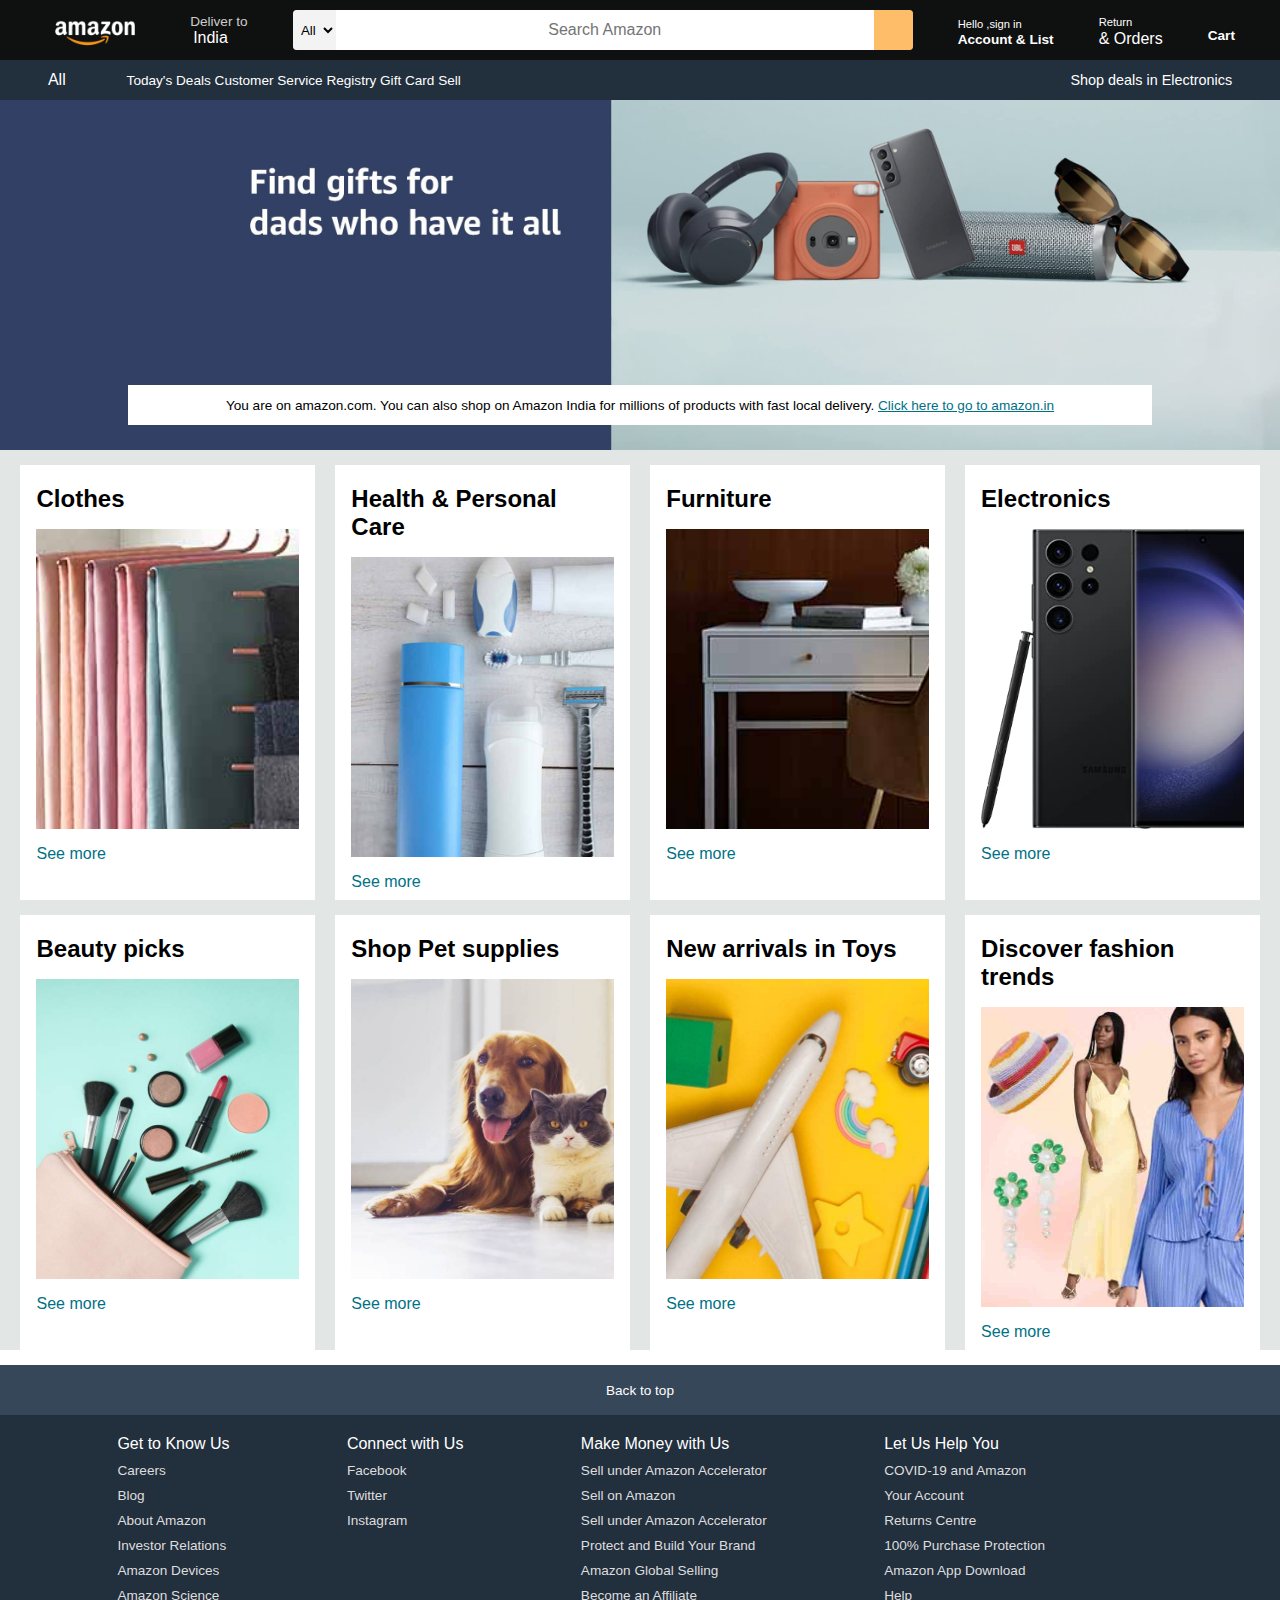
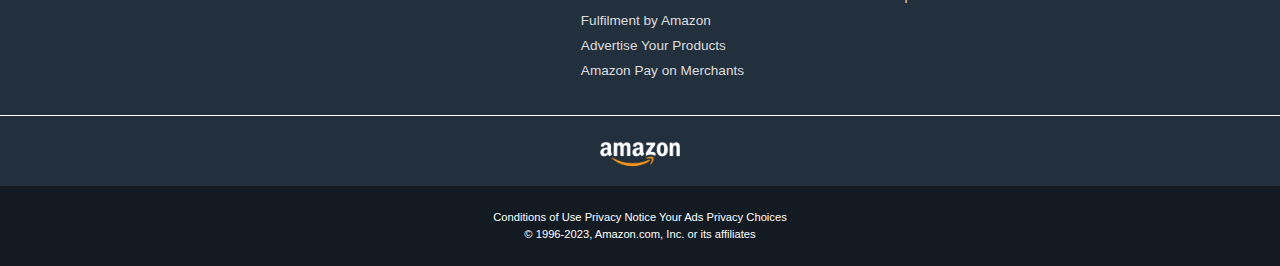
<file: amazon landingpage website/index.html>
<!DOCTYPE html>
<html lang="en">
  <head>
    <meta charset="UTF-8" />
    <meta name="viewport" content="width=device-width, initial-scale=1.0" />
    <title>Amanone Clone</title>
    <!-- font awesome cdn link -->
    <link
      rel="stylesheet"
      href="https://cdnjs.cloudflare.com/ajax/libs/font-awesome/6.4.0/css/all.min.css"
      integrity="sha512-iecdLmaskl7CVkqkXNQ/ZH/XLlvWZOJyj7Yy7tcenmpD1ypASozpmT/E0iPtmFIB46ZmdtAc9eNBvH0H/ZpiBw=="
      crossorigin="anonymous"
      referrerpolicy="no-referrer"
    />

    <!-- self css file in folder External css file writing by self -->
    <link rel="stylesheet" href="Style.css" />
  </head>
  <body>
    <header>
      <!-- Box1 -->
      <div class="navbar">
        <!-- AMMAZON LOGO -->
        <div class="nav-logo border">
          <div class="logo"></div>
        </div>

        <!-- BOX2  DELIVER font icon and message  -->
        <div class="nav-address  border"  b>
          <p class="add-first">Deliver to</p>
          <div class="add-icon">
            <i class="fa-sharp fa-solid fa-location-dot"></i>
            <p class="add-second">India</p>
          </div>
        </div>

        <!-- Box3  SEarch bar -->
        <div class="nav-search">
          <select class="search-select">
            <option>All</option>
          </select>
          <input placeholder="Search Amazon" class="search-input" />
          <div class="search-icon">
            <i class="fa-solid fa-magnifying-glass"></i>
          </div>
        </div>

        <!-- BOX 4 -->
        <div class="nav-signin border">
          <p><span>Hello ,sign in</span></p>
          <p class="nav-second">Account & List</p>
        </div>

        <div class="nav-return border">
          <p><span>Return</span></p>
          <p class="nav-third">& Orders</p>
        </div>

        <!-- Box 5 -->
        <div class="nav-cart border">
          <i class="fa-solid fa-cart-shopping"></i>
          Cart
        </div>
      </div>

      <!-- panel -->
      <div class="panel">
        <div class="panel-all">
          <i class="fa-solid fa-bars"></i>
          All
        </div>
        <div class="panel-ops">
          <p>Today's Deals</p>
          <p>Customer Service</p>
          <p>Registry</p>
          <p>Gift Card</p>
          <p>Sell</p>
        </div>
        <div class="panel-deals">Shop deals in Electronics</div>
      </div>
    </header>

    <!-- hero Section -->
    <div class="hero-section">
      <div class="hero-msg">
        <p>
          You are on amazon.com. You can also shop on Amazon India for millions
          of products with fast local delivery.
          <a href=""> Click here to go to amazon.in</a>
        </p>
      </div>
    </div>

    <!-- Dispaly product -->

    <div class="shop-section">
      <div class=" box">
        <div class="box-content">
          <h2>Clothes</h2>
          <div
            class="box-img"
            style="background-image: url('image/box1_image.jpg')"
          ></div>
          <p>See more</p>
        </div>
      </div>

      <div class="box">
        <div class="box-content">
          <h2>Health & Personal Care</h2>
          <div
            class="box-img"
            style="background-image: url('image/box2_image.jpg')"
          ></div>
          <p>See more</p>
        </div>
      </div>

      <div class="box">
        <div class="box-content">
          <h2>Furniture</h2>
          <div
            class="box-img"
            style="background-image: url('image/box3_image.jpg')"
          ></div>
          <p>See more</p>
        </div>
      </div>

      <div class="box">
        <div class="box-content">
          <h2>Electronics</h2>
          <div
            class="box-img"
            style="background-image: url('image/box4_image.jpg')"
          ></div>
          <p>See more</p>
        </div>
      </div>

      <!-- 2nd line page -->
      <div class="box">
        <div class="box-content">
          <h2>Beauty picks</h2>
          <div
            class="box-img"
            style="background-image: url('image/box5_image.jpg')"
          ></div>
          <p>See more</p>
        </div>
      </div>

      <div class="box">
        <div class="box-content">
          <h2>Shop Pet supplies</h2>
          <div
            class="box-img"
            style="background-image: url('image/box6_image.jpg')"
          ></div>
          <p>See more</p>
        </div>
      </div>

      <div class="box">
        <div class="box-content">
          <h2>New arrivals in Toys</h2>
          <div
            class="box-img"
            style="background-image: url('image/box7_image.jpg')"
          ></div>
          <p>See more</p>
        </div>
      </div>

      <div class="box">
        <div class="box-content">
          <h2>Discover fashion trends</h2>
          <div
            class="box-img"
            style="background-image: url('image/box8_image.jpg')"
          ></div>
          <p>See more</p>
        </div>
      </div>
    </div>
<!-- footer -->
    <footer>
      <div class="foot-panel1">
        Back to top
      </div>

      <div class="foot-panel2">
        <ul>
       <p> Get to Know Us</p>
        <a>Careers</a>
        <a>Blog</a>
        <a>About Amazon</a>
        <a>Investor Relations</a>
        <a>Amazon Devices</a>
        <a>Amazon Science</a>
       </ul>
        
       <ul>
       <p>Connect with Us</p>                 
        <a>Facebook</a>
        <a>Twitter</a>
        <a>Instagram</a>
        
      </ul>
       
      <ul>
       <p>Make Money with Us</p>                 
       <a>Sell under Amazon Accelerator</a>
       <a>Sell on Amazon</a>
       <a>Sell under Amazon Accelerator</a>
       <a>Protect and Build Your Brand</a>
       <a>Amazon Global Selling</a>
       <a>Become an Affiliate</a>
       <a>Fulfilment by Amazon</a>
       <a>Advertise Your Products</a>
       <a>Amazon Pay on Merchants</a>
        
      </ul>
       <ul>
        <p>Let Us Help You</p>
          <a>COVID-19 and Amazon</a>
          <a>Your Account</a>
          <a>Returns Centre</a>
          <a>100% Purchase Protection</a>
          <a>Amazon App Download</a>
          <a>Help
       </ul>
    </div>

    <div class="foot-panel3">
         <div class="logo"></div>    
    </div>

    <div class="foot-panel4">
      <div class="pages">
        <a >Conditions of Use</a>
        <a >Privacy Notice</a>
        <a >Your Ads Privacy Choices</a>
     
      <div class="copyright">
        © 1996-2023, Amazon.com, Inc. or its affiliates 
      </div>

    </div>

    </div>
    
    </footer>
  </body>
</html>
</file>
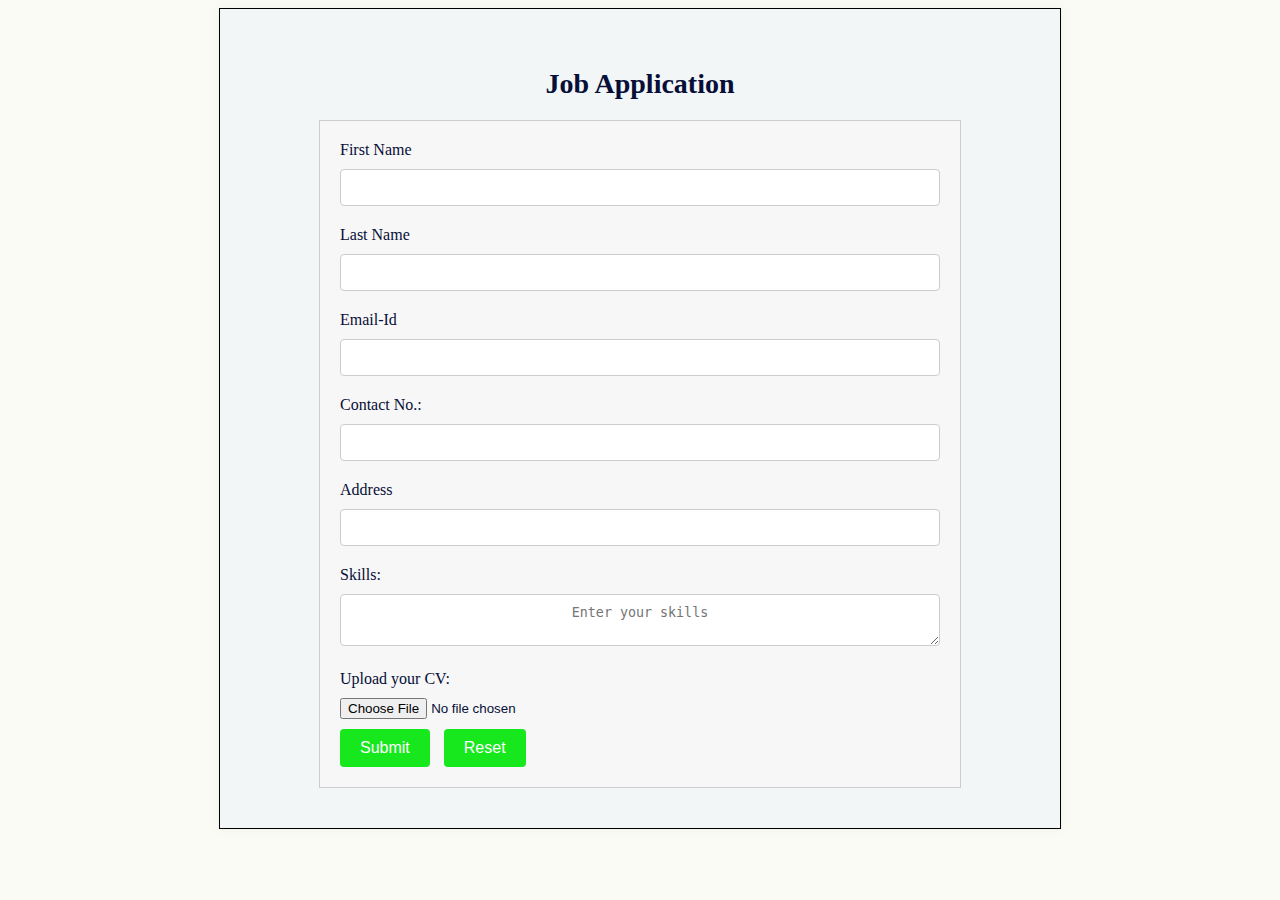
<file: Job Applicaton p/index.html>
<!DOCTYPE html>
<html lang="en">
  <head>
    <meta charset="UTF-8" />
    <meta http-equiv="X-UA-Compatible" content="IE=edge" />
    <meta name="viewport" content="width=device-width, initial-scale=1.0" />
    <title>Job Application Form</title>
    <link rel="stylesheet" href="style.css">
   
  </head>
  <body>
    <div class="container">
      <h1>Job Application</h1>
      <form action="">
        <label for="first-name">First Name</label>
        <input type="text" id="first-name" name="first-name" required style="text-align:center;"><br>

        <label for="last-name">Last Name</label>
        <input type="text" id="last-name" name="last-name" required style="text-align:center;"><br />

        <label for="email-id">Email-Id</label>
        <input type="text" id="email-id" name="email-id" required style="text-align:center;" /><br />

        <label for="contact-no">Contact No.:</label>
        <input type="text" id="contact-no" name="contact-no" required style="text-align:center;" /><br />

        <label for="address">Address</label>
        <input type="text" id="address" name="address" required style="text-align:center;" /><br>
       
        <label for="skills">Skills:</label>
        <textarea id="skills" name="skills" required placeholder="Enter your skills" style="text-align:center;"></textarea><br>


        <label for="cv">Upload your CV:</label>
        <input type="file" id="cv" name="cv"  required style="align-items:center;" />

        <div>
          <button type="submit">Submit</button>
          <button type="reset">Reset</button>
        </div>
      </form>
    </div>
  </body>
</html>
</file>
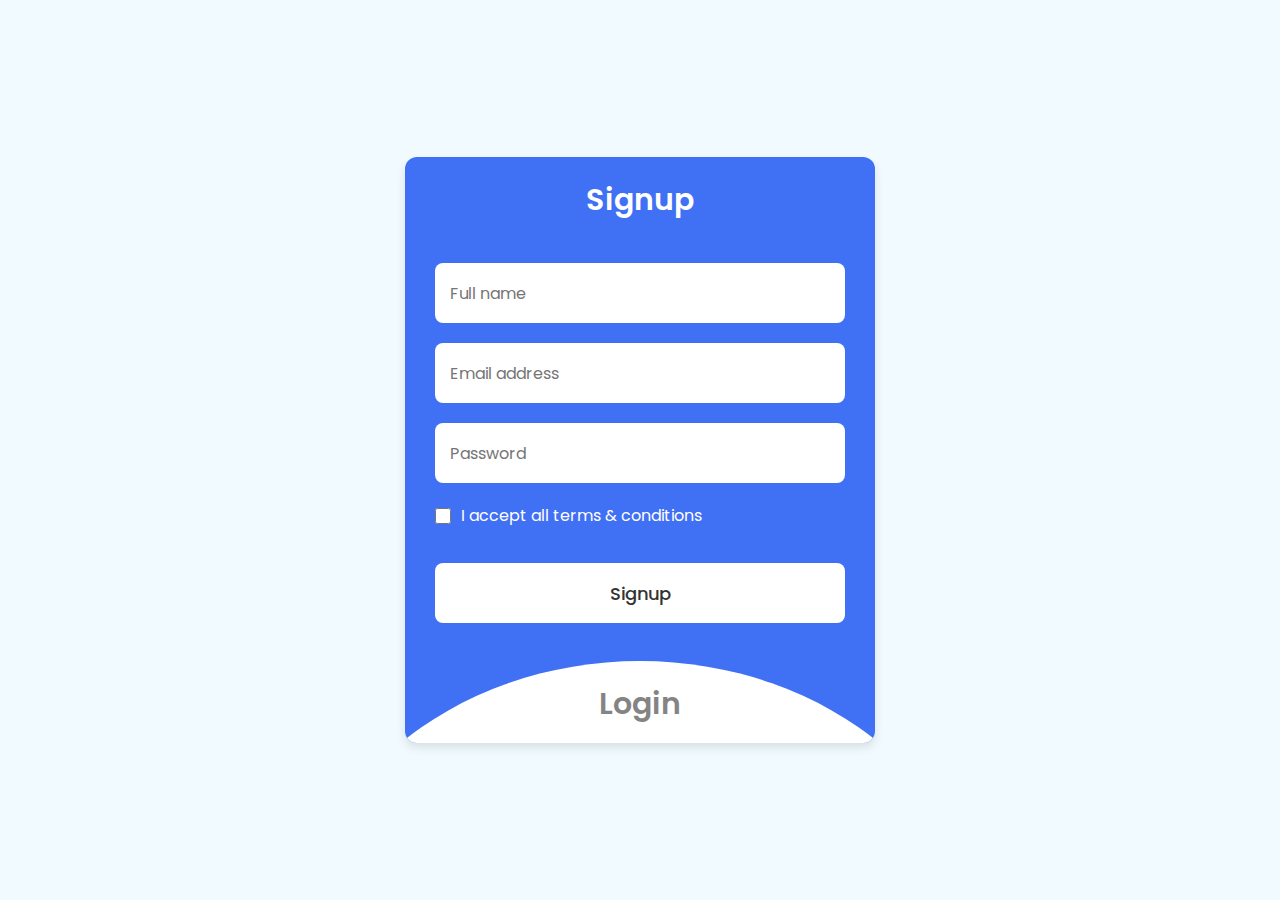
<file: registration form/index.html>
<!DOCTYPE html>
<!-- Coding By CodingNepal - codingnepalweb.com -->
<html lang="en">
  <head>
    <meta charset="UTF-8" />
    <meta http-equiv="X-UA-Compatible" content="IE=edge" />
    <meta name="viewport" content="width=device-width, initial-scale=1.0" />
   <title>Login & Signup Form</title>
    <link rel="stylesheet" href="style.css" />
  </head>
  <body>
    <section class="wrapper">
      <div class="form signup">
        <header>Signup</header>
        <form action="#">
          <input type="text" placeholder="Full name" required />
          <input type="text" placeholder="Email address" required />
          <input type="password" placeholder="Password" required />
          <div class="checkbox">
            <input type="checkbox" id="signupCheck" />
            <label for="signupCheck">I accept all terms & conditions</label>
          </div>
          <input type="submit" value="Signup" />
        </form>
      </div>

      <div class="form login">
        <header>Login</header>
        <form action="#">
          <input type="text" placeholder="Email address" required />
          <input type="password" placeholder="Password" required />
          <a href="#">Forgot password?</a>
          <input type="submit" value="Login" />
        </form>
      </div>

      <script>
        const wrapper = document.querySelector(".wrapper"),
          signupHeader = document.querySelector(".signup header"),
          loginHeader = document.querySelector(".login header");

        loginHeader.addEventListener("click", () => {
          wrapper.classList.add("active");
        });
        signupHeader.addEventListener("click", () => {
          wrapper.classList.remove("active");
        });
      </script>
    </section>
  </body>
</html>
</file>
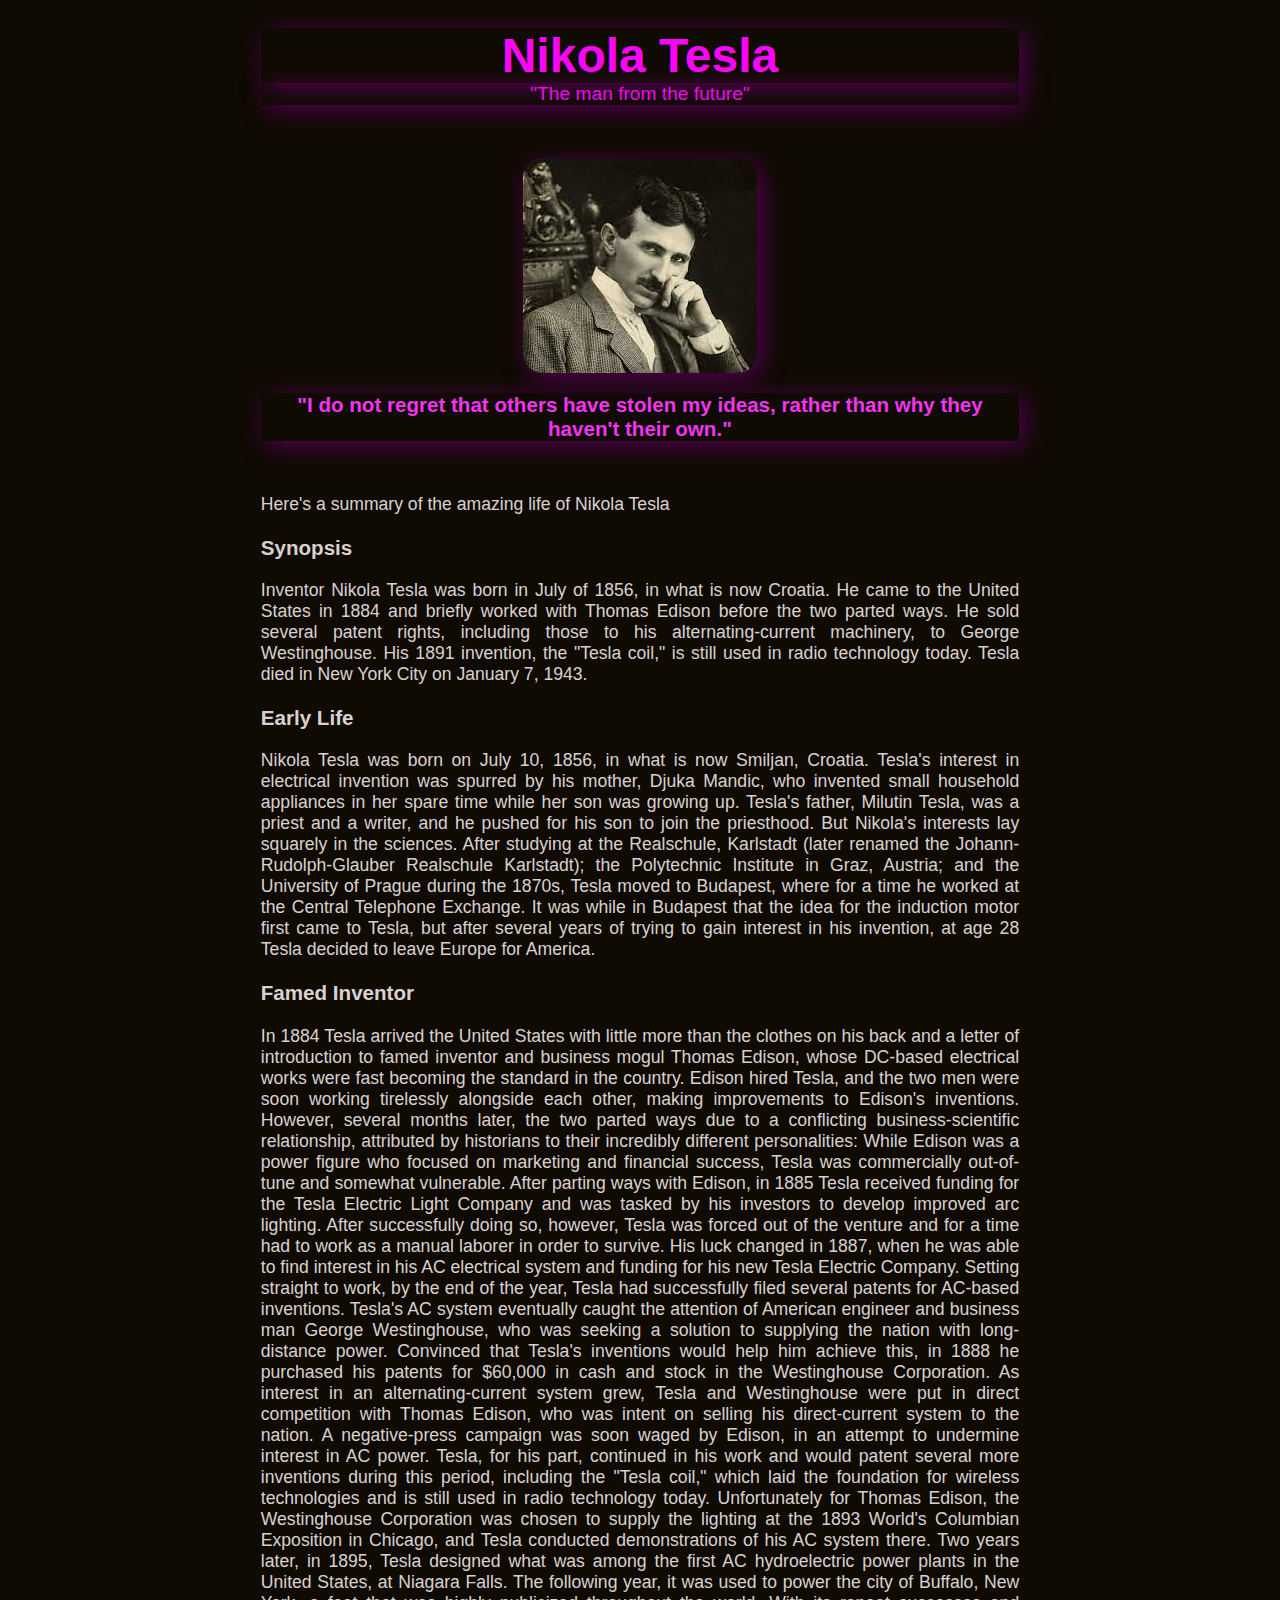
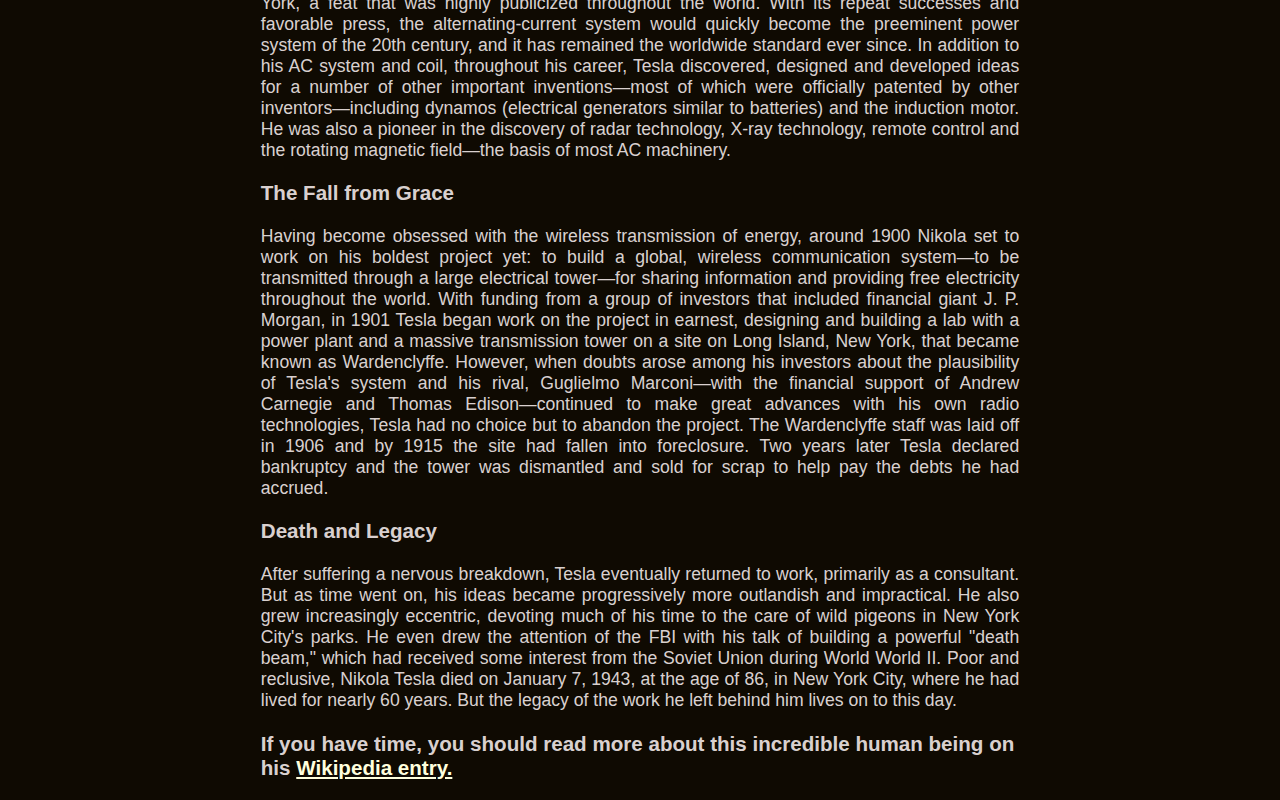
<file: Tribute page/index.html>
<!DOCTYPE html>
<html lang="en">
  <head>
    <meta charset="UTF-8" />
    <meta name="viewport" content="width=device-width, initial-scale=1.0" />
    <title>Tribute Page</title>
    <link rel="stylesheet" href="style.css" />
  </head>
  <body>
    <main id="main">
      <h1 id="title">Nikola Tesla</h1>
      <p id="sub-title">"The man from the future"</p>

      <div id="img-div">
        <img id="image" src="mainimg.jpeg" alt="" />
        <div id="img-caption">
          <h3>
            "I do not regret that others have stolen my ideas, rather than why
            they haven't their own."
          </h3>
        </div>
      </div>

      <div class="container">
        <div id="tribute-info">
          Here's a summary of the amazing life of Nikola Tesla
        </div>

        <h3>Synopsis</h3>
        <p>
          Inventor Nikola Tesla was born in July of 1856, in what is now
          Croatia. He came to the United States in 1884 and briefly worked with
          Thomas Edison before the two parted ways. He sold several patent
          rights, including those to his alternating-current machinery, to
          George Westinghouse. His 1891 invention, the "Tesla coil," is still
          used in radio technology today. Tesla died in New York City on January
          7, 1943.
        </p>
        <h3>Early Life</h3>
        <p>
          Nikola Tesla was born on July 10, 1856, in what is now Smiljan,
          Croatia. Tesla's interest in electrical invention was spurred by his
          mother, Djuka Mandic, who invented small household appliances in her
          spare time while her son was growing up. Tesla's father, Milutin
          Tesla, was a priest and a writer, and he pushed for his son to join
          the priesthood. But Nikola's interests lay squarely in the sciences.
          After studying at the Realschule, Karlstadt (later renamed the
          Johann-Rudolph-Glauber Realschule Karlstadt); the Polytechnic
          Institute in Graz, Austria; and the University of Prague during the
          1870s, Tesla moved to Budapest, where for a time he worked at the
          Central Telephone Exchange. It was while in Budapest that the idea for
          the induction motor first came to Tesla, but after several years of
          trying to gain interest in his invention, at age 28 Tesla decided to
          leave Europe for America.
        </p>
        <h3>Famed Inventor</h3>
        <p>
          In 1884 Tesla arrived the United States with little more than the
          clothes on his back and a letter of introduction to famed inventor and
          business mogul Thomas Edison, whose DC-based electrical works were
          fast becoming the standard in the country. Edison hired Tesla, and the
          two men were soon working tirelessly alongside each other, making
          improvements to Edison's inventions. However, several months later,
          the two parted ways due to a conflicting business-scientific
          relationship, attributed by historians to their incredibly different
          personalities: While Edison was a power figure who focused on
          marketing and financial success, Tesla was commercially out-of-tune
          and somewhat vulnerable. After parting ways with Edison, in 1885 Tesla
          received funding for the Tesla Electric Light Company and was tasked
          by his investors to develop improved arc lighting. After successfully
          doing so, however, Tesla was forced out of the venture and for a time
          had to work as a manual laborer in order to survive. His luck changed
          in 1887, when he was able to find interest in his AC electrical system
          and funding for his new Tesla Electric Company. Setting straight to
          work, by the end of the year, Tesla had successfully filed several
          patents for AC-based inventions. Tesla's AC system eventually caught
          the attention of American engineer and business man George
          Westinghouse, who was seeking a solution to supplying the nation with
          long-distance power. Convinced that Tesla's inventions would help him
          achieve this, in 1888 he purchased his patents for $60,000 in cash and
          stock in the Westinghouse Corporation. As interest in an
          alternating-current system grew, Tesla and Westinghouse were put in
          direct competition with Thomas Edison, who was intent on selling his
          direct-current system to the nation. A negative-press campaign was
          soon waged by Edison, in an attempt to undermine interest in AC power.
          Tesla, for his part, continued in his work and would patent several
          more inventions during this period, including the "Tesla coil," which
          laid the foundation for wireless technologies and is still used in
          radio technology today. Unfortunately for Thomas Edison, the
          Westinghouse Corporation was chosen to supply the lighting at the 1893
          World's Columbian Exposition in Chicago, and Tesla conducted
          demonstrations of his AC system there. Two years later, in 1895, Tesla
          designed what was among the first AC hydroelectric power plants in the
          United States, at Niagara Falls. The following year, it was used to
          power the city of Buffalo, New York, a feat that was highly publicized
          throughout the world. With its repeat successes and favorable press,
          the alternating-current system would quickly become the preeminent
          power system of the 20th century, and it has remained the worldwide
          standard ever since. In addition to his AC system and coil, throughout
          his career, Tesla discovered, designed and developed ideas for a
          number of other important inventions—most of which were officially
          patented by other inventors—including dynamos (electrical generators
          similar to batteries) and the induction motor. He was also a pioneer
          in the discovery of radar technology, X-ray technology, remote control
          and the rotating magnetic field—the basis of most AC machinery.
        </p>
        <h3>The Fall from Grace</h3>
        <p>
          Having become obsessed with the wireless transmission of energy,
          around 1900 Nikola set to work on his boldest project yet: to build a
          global, wireless communication system—to be transmitted through a
          large electrical tower—for sharing information and providing free
          electricity throughout the world. With funding from a group of
          investors that included financial giant J. P. Morgan, in 1901 Tesla
          began work on the project in earnest, designing and building a lab
          with a power plant and a massive transmission tower on a site on Long
          Island, New York, that became known as Wardenclyffe. However, when
          doubts arose among his investors about the plausibility of Tesla's
          system and his rival, Guglielmo Marconi—with the financial support of
          Andrew Carnegie and Thomas Edison—continued to make great advances
          with his own radio technologies, Tesla had no choice but to abandon
          the project. The Wardenclyffe staff was laid off in 1906 and by 1915
          the site had fallen into foreclosure. Two years later Tesla declared
          bankruptcy and the tower was dismantled and sold for scrap to help pay
          the debts he had accrued.
        </p>
        <h3>Death and Legacy</h3>
        <p>
          After suffering a nervous breakdown, Tesla eventually returned to
          work, primarily as a consultant. But as time went on, his ideas became
          progressively more outlandish and impractical. He also grew
          increasingly eccentric, devoting much of his time to the care of wild
          pigeons in New York City's parks. He even drew the attention of the
          FBI with his talk of building a powerful "death beam," which had
          received some interest from the Soviet Union during World World II.
          Poor and reclusive, Nikola Tesla died on January 7, 1943, at the age
          of 86, in New York City, where he had lived for nearly 60 years. But
          the legacy of the work he left behind him lives on to this day.
        </p>

        <h3 id="link">
          If you have time, you should read more about this incredible human
          being on his
          <a href="https://en.wikipedia.org/wiki/Nikola_Tesla" target="_blank"
            >Wikipedia entry.</a
          >
        </h3>
      </div>
    </main>
  </body>
</html>
</file>
<file: amazon landingpage website/Style.css>
* {
  margin: 0;
  padding: 0;
  font-family: Arial, Helvetica, sans-serif;
  border: border-box;
}

/**Box1**/
.navbar {
  height: 60px;
  background-color: #0f1111;
  color: white;
  display: flex;
  align-items: center;
  justify-content: space-evenly;
}
.nav-logo {
  height: 50px;
  width: 100px;
}
.logo {
  background-image: url("image/amazonlogo.png");
  background-size: cover;
  height: 50px;
  width: 100%;
}
.border {
  border: 1.5px soild transparent;
}
.border:hover {
  border: 1.5px solid white;
}

/* *BOX2 **/

.add-first {
  color: #cccccc;
  font-size: 0.85rem;
  /* margin-left:15px ; */
}
.add-second {
  font-size: 1rem;
  margin-left: 3px;
}
.add-icon {
  display: flex;
  align-items: center;
}

/* Box3  SEarch bar */
.nav-search {
  display: flex;
  justify-content: space-evenly;
  background-color: palevioletred;
  width: 620px;
  height: 40px;
  border-radius: 4px;
}
.search-select {
  background-color: #f3f3f3;
  width: 50px;
  text-align: center;
  border: none;
  border-top-left-radius: 4px;
  border-bottom-left-radius: 4px;
}

.search-input {
  width: 100%;
  border: none;
  font-size: 1rem;
  text-align: center;
}
.search-icon {
  width: 45px;
  display: flex;
  justify-content: center; /*  align in horizontially*/
  align-items: center; /* align in viertical */
  font-size: 1.2rem;
  background-color: #febd68;
  border-top-right-radius: 4px;
  border-bottom-right-radius: 4px;
  color: #0f1111;
}
.nav-search:hover {
  border: 2px solid orange;
}
/**BOX 4 **/
.nav-signin {
}
span {
  font-size: 0.7rem;
}
.nav-second {
  font-size: 0.85rem;
  font-weight: 700;
}

/**Box 5 **/
.nav-cart i {
  font-size: 30px;
}
.nav-cart {
  font-size: 0.85rem;
  font-weight: 700;
}

/* panel */
.panel {
  height: 40px;
  background-color: #222f3d;
  display: flex;
  color: white;
  align-items: center;
  justify-content: space-evenly;
}
.panel-ops p {
  display: inline;
}
.panel-ops {
  width: 70%;
  font-size: 0.85rem;
  margin-left: 13px;
}
.panel-deals {
  font-size: 0.9rem;
  font-family: 700;
}

/**Hero Section   **/
.hero-section {
  background-image: url("image/hero_image.jpg");
  background-size: cover;
  height: 350px;
  display: flex;
  justify-content: center;
  align-items: flex-end;
}

.hero-msg {
  background-color: white;
  color: balck;
  font-size: 0.85rem;
  height: 40px;
  display: flex;
  align-items: center;
  justify-content: center;
  width: 80%;
  margin-bottom: 25px;
  /* position: relative; */
}
.hero-msg a {
  color: #007185;
}

/* shop-section */
.shop-section {
  display: flex;
  flex-wrap: wrap;
  justify-content: space-evenly;
  background-color: #e2e7e6;
}
.box {
  background-color: white;
  /* border:2px solid black ; */
  height: 400px;
  width: 23%;
  padding: 20px 0px 15px;
  margin-top: 15px;
}

.box-img {
  height: 300px;
  background-size: cover;
  margin-top: 1rem;
  margin-bottom: 1rem;
  /* background-repeat: no-repeat; */
}

.box-content {
  margin-left: 1rem;
  margin-right: 1rem;
}
.box-content p {
  color: #007185;
}

/** footer **/
footer {
  margin-top: 15px;
}
.foot-panel1 {
  background-color: #37475a;
  color: white;
  height: 50px;
  display: flex;
  justify-content: center;
  align-items: center;
  font-size: 0.85rem;
}
.foot-panel2 {
  background-color: #222f3d;
  color: white;
  height: 300px;
  display: flex;
  justify-content: space-evenly;
  text-decoration: none;
}
ul {
  margin-top: 20px;
}
ul a {
  display: block;
  color: #dddddd;
  font-size: 0.85rem;
  margin-top: 10px;
}

/* *foot-panel3* */
.foot-panel3 {
  background-color: #222f3d;
  color: white;
  border-top: 0.5px solid white;
   height: 70px;
  display: flex;
  justify-content: center;
  align-items: center; 
}.logo{
  background-image:url('image/amazonlogo.png');
  background-size: cover;
  height: 50px;
  width: 100px;

}
  

/**foot-panel4 **/
.foot-panel4 {
  background-color: #131A22;
  color: white;
  height:  80px;
  font-size: 0.7rem;
  text-align: center;
 

}
.pages {
  padding: 25px;
}
.copyright {
  
  padding-top: 5px;
}
</file>
<file: Job Applicaton p/style.css>
body{
    background-color: rgb(250, 251, 245);
    color: #070e38;
} 


/* Apply some basic styling to the form */
form {
    max-width: 600px;
    margin: 0 auto;
    padding: 20px;
    border: 1px solid #ccc;
    background-color: #f7f7f7;
  }
  
  /* Apply some styling to the headings */
  h1, h2 {
    text-align: center;
    font-size: 28px;
    margin-bottom: 20px;
  }
  
  /* Apply some styling to the labels */
  label {
    display: block;
    margin-bottom: 10px;
  }
  
  /* Apply some styling to the input fields */
  input[type="text"], textarea {
    width: 100%;
    padding: 10px;
    margin-bottom: 20px;
    border-radius: 4px;
    border: 1px solid #ccc;
    box-sizing: border-box;
  }
  
  /* Apply some styling to the file input */
  input[type="file"] {
    margin-bottom: 10px;

  }
  
  /* Apply some styling to the buttons */
  button {
    display: inline-block;
    padding: 10px 20px;
    margin-right: 10px;
    border: none;
    border-radius: 4px;
    background-color: #17e81e;
    justify-content: center;
    align-items: center;
    color: white;
    cursor: pointer;
    font-size: 16px;
  }
  
  /* Add hover effect to all buttons */
button:hover {
    background-color: #46cd4a;
  }
  
  /* Add hover effect to the reset button */
  button[type="reset"]:hover {
    background-color: #c5f214;
    
  }
  
  /* Add hover effect to the submit button */
  button[type="submit"]:hover {
    background-color: #3e8e41;
  }
/* Apply some styling to the form container */
  .container {
    max-width: 800px;
    margin: 0 auto;
    padding: 40px 20px;
    border: 1px solid black;
    background-color: #f2f6f6;
    box-shadow: 0 0 10px rgba(205, 195, 195, 0.193);
  }
</file>
<file: registration form/style.css>
/* Import Google font - Poppins */
@import url("https://fonts.googleapis.com/css2?family=Poppins:wght@200;300;400;500;600;700&display=swap");
* {
  margin: 0;
  padding: 0;
  box-sizing: border-box;
  font-family: "Poppins",
    sans-serif;
}
body {
  min-height: 100vh;
  display: flex;
  align-items: center;
  justify-content: center;
  background: #f0faff;
}
.wrapper {
  position: relative;
  max-width: 470px;
  width: 100%;
  border-radius: 12px;
  padding: 20px
    30px
    120px;
  background: #4070f4;
  box-shadow: 0
    5px
    10px
    rgba(
      0,
      0,
      0,
      0.1
    );
  overflow: hidden;
}
.form.login {
  position: absolute;
  left: 50%;
  bottom: -86%;
  transform: translateX(
    -50%
  );
  width: calc(
    100% +
      220px
  );
  padding: 20px
    140px;
  border-radius: 50%;
  height: 100%;
  background: #fff;
  transition: all
    0.6s
    ease;
}
.wrapper.active
  .form.login {
  bottom: -15%;
  border-radius: 35%;
  box-shadow: 0 -5px
    10px rgba(0, 0, 0, 0.1);
}
.form
  header {
  font-size: 30px;
  text-align: center;
  color: #fff;
  font-weight: 600;
  cursor: pointer;
}
.form.login
  header {
  color: #333;
  opacity: 0.6;
}
.wrapper.active
  .form.login
  header {
  opacity: 1;
}
.wrapper.active
  .signup
  header {
  opacity: 0.6;
}
.wrapper
  form {
  display: flex;
  flex-direction: column;
  gap: 20px;
  margin-top: 40px;
}
form
  input {
  height: 60px;
  outline: none;
  border: none;
  padding: 0
    15px;
  font-size: 16px;
  font-weight: 400;
  color: #333;
  border-radius: 8px;
  background: #fff;
}
.form.login
  input {
  border: 1px
    solid
    #aaa;
}
.form.login
  input:focus {
  box-shadow: 0
    1px 0
    #ddd;
}
form
  .checkbox {
  display: flex;
  align-items: center;
  gap: 10px;
}
.checkbox
  input[type="checkbox"] {
  height: 16px;
  width: 16px;
  accent-color: #fff;
  cursor: pointer;
}
form
  .checkbox
  label {
  cursor: pointer;
  color: #fff;
}
form a {
  color: #333;
  text-decoration: none;
}
form
  a:hover {
  text-decoration: underline;
}
form
  input[type="submit"] {
  margin-top: 15px;
  padding: none;
  font-size: 18px;
  font-weight: 500;
  cursor: pointer;
}
.form.login
  input[type="submit"] {
  background: #4070f4;
  color: #fff;
  border: none;
}
</file>
<file: Tribute page/style.css>
body {
   
    /* background: linear-gradient(#FFFFFF, #56aece, #aeda96, #0aa991); */
    
    background: #0f0a02;
    padding-top: 2em;
    color:  #f6edede4;
    font-family: Arial, Helvetica, sans-serif;
    font-size: 10px;
  }
  header {
    display: flex;
    flex-direction: column;
    align-items: center;
    color: #550055;
  }
  #title {
    box-shadow: 5px 5px 25px #550055;
    font-size: 3rem;
    font-weight: bold;
    margin: 0px;
    color: #f906f9;
    text-align: center;
  }
  #sub-title {
    box-shadow: 5px 5px 25px #550055;
    margin: 0px;
    font-size: 1.2rem;
    color: #ee0cee;
    text-align: center;
  }
  #main {
    width: 60%;
    margin: auto;
    font-size: 1.1rem;
  }
  #img-div {
    margin: 3em 0px;
  
   
  }
  img {
    display: block;
    max-width: 100%;
    margin: auto;
    border-radius: 20px;
    box-shadow: 5px 5px 25px #550055;
    margin-bottom: 10px;
    
  }
  #img-caption {
    box-shadow: 5px 5px 25px #550055;
    color: #f334f3;
    text-align: center;
  /*   font-weight: bold; */
    font-size: 1.1rem
    
  }
  h2 {
    margin-top: 2.5em; 
  /*   color: #FFFF99; */
    color: #FFFF55;
  }
  p {
    text-align: justify;
   
  }
  footer {
    color: #FFFF99;
  }
  a {
    color: #FFFFDD;
  }
  
  
  @media (max-width: 1000px) {
    #main {
      width: 80%;
    }
  }
  
  @media (max-width: 460px) {
    body {
      background: linear-gradient(#FFFFFF, #6DD5FA, #2980B9, #2980B9, #2980B9, #2980B9, #2980B9, #2980B9, #2980B9);
    }
    #main {
      width: 100%;
    }
  }
</file>
